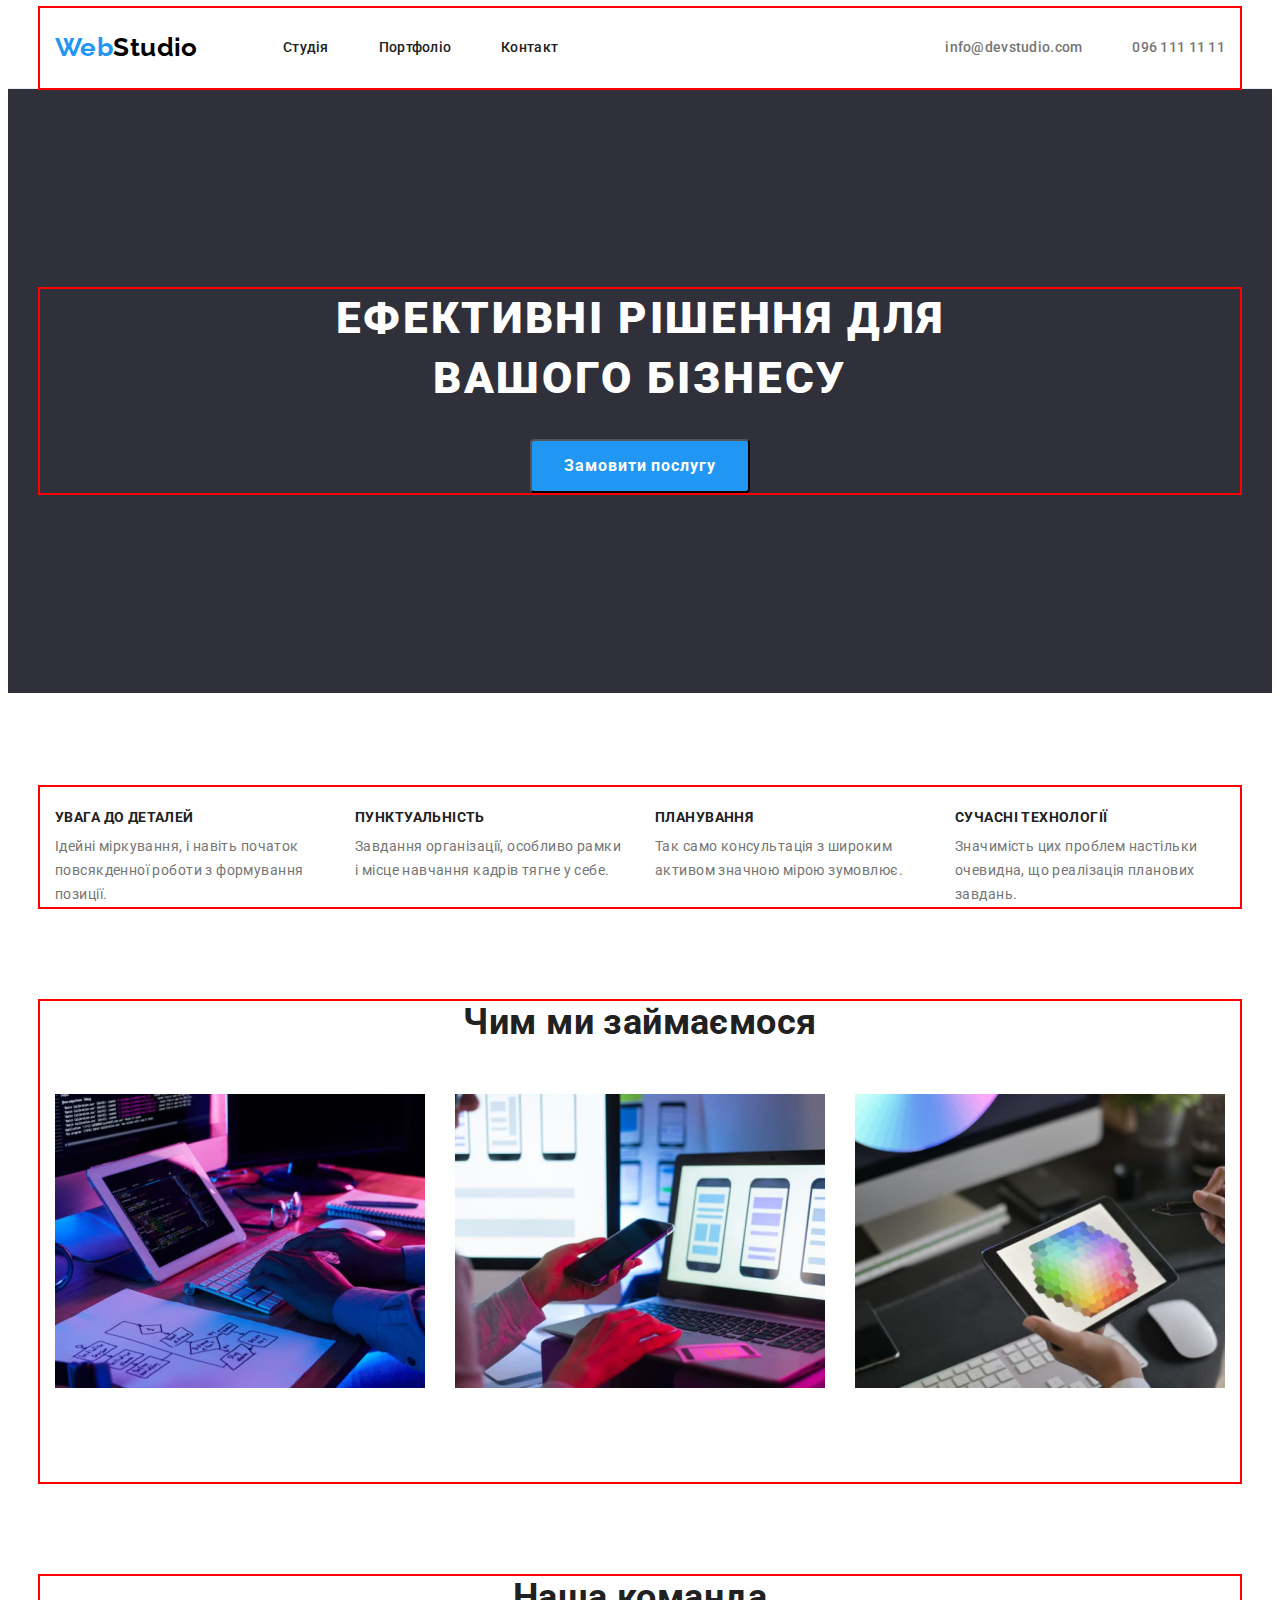
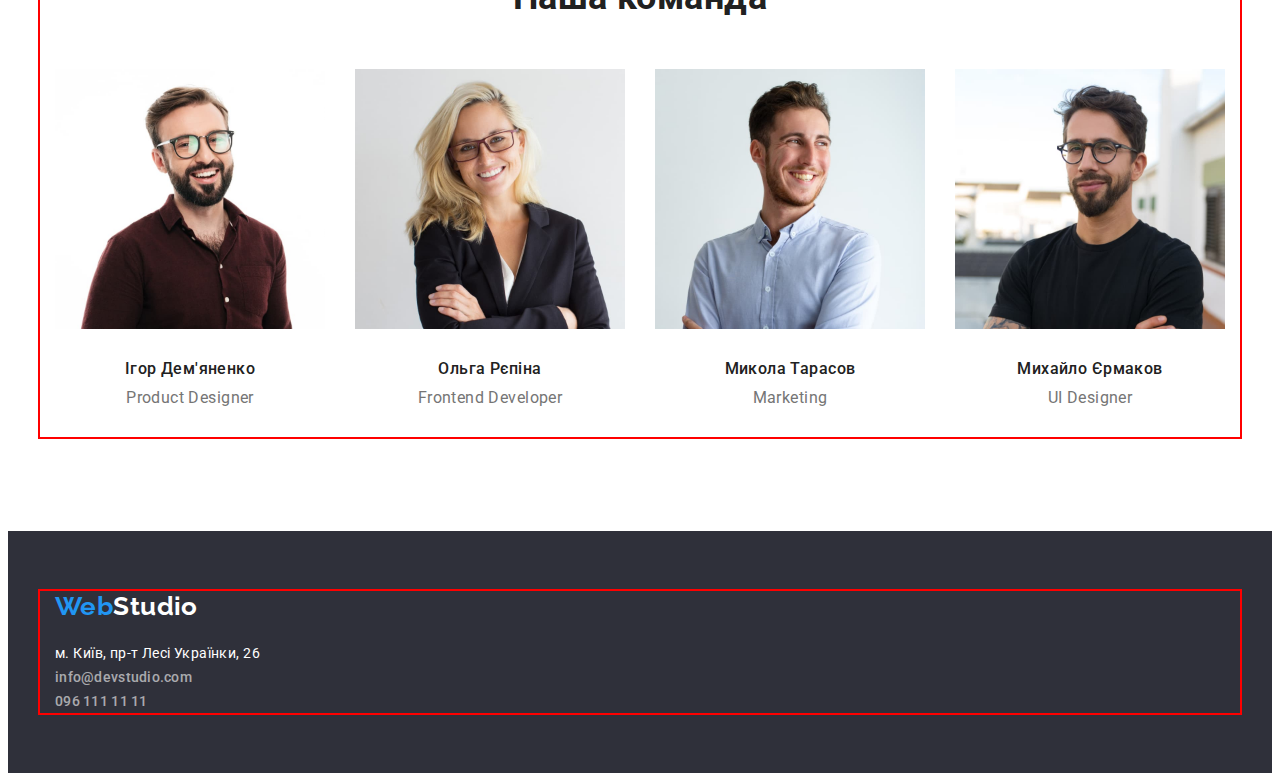
<file: index.html>
<!DOCTYPE html>
<html lang="en">
<head>
    <meta charset="UTF-8">
    <meta http-equiv="X-UA-Compatible" content="IE=edge">
    <meta name="viewport" content="width=device-width, initial-scale=1.0">
    <link rel="preconnect" href="https://fonts.googleapis.com"> 
    <link rel="preconnect" href="https://fonts.gstatic.com" crossorigin> 
    <link rel="preconnect" href="https://fonts.googleapis.com"> 
    <link rel="preconnect" href="https://fonts.gstatic.com" crossorigin> 
    <link href="https://fonts.googleapis.com/css2?family=Raleway:wght@700&family=Roboto:wght@400;500;700;900&display=swap" rel="stylesheet">
    <link rel="stylesheet" href="https://cdnjs.cloudflare.com/ajax/libs/modern-normalize/1.1.0/modern-normalize.min.css" integrity="sha512-wpPYUAdjBVSE4KJnH1VR1HeZfpl1ub8YT/NKx4PuQ5NmX2tKuGu6U/JRp5y+Y8XG2tV+wKQpNHVUX03MfMFn9Q==" crossorigin="anonymous" referrerpolicy="no-referrer" />
    <link rel="stylesheet" href="./css/styles.css" />
    <title>Студія</title>
</head>
<body>
    <!--header-->  
    <header class="header">
     <div class="container header-wrap">
      <a class="logo" href="./index.html">Web<span class="accent-header">Studio</span></a>
        <nav class="site-nav">    
        <ul class="nav">
            <li class="item-nav link"><a href="./index.html" class="link curent">Студія</a></li>
            <li class="item-nav link"><a href="./portfolio.html" class="link">Портфоліо</a></li>
            <li class="item-nav link"><a href="./contact.html" class="link">Контакт</a></li>
        </ul>
        </nav>
          <ul class="auth-nav">
          <li class="item-contact">
            <a href="mailto:info@devstudio.com" class="contact">info@devstudio.com</a>
            </li>
          <li class="item-contact">
            <a class="contact" href="tel:0961111111">096 111 11 11</a>
          </li>
        </ul>
     </div>
    </header>
    <!--main-->
    <main>
        <!--main content-->
      <section class="main-section">
       <div class="container main-wrap">
        <h1 class="main-title">Ефективні рішення для вашого бізнесу</h1>
        <!--main button-->
        <button type="button" class="main-button">
        Замовити послугу
        </button>
       </div>
      </section>
      <!--about-->
      <section class="section-about">
       <div class="container">
        <h2  class="hiden-title">Акценти у роботі</h2>
          <ul class="about">
            <li class="text-wrap">
              <h3 class="title">УВАГА ДО ДЕТАЛЕЙ</h3>
              <p class="text">Ідейні міркування, і навіть початок повсякденної роботи з формування позиції.</p>
            </li>
            <li class="text-wrap">
              <h3 class="title">ПУНКТУАЛЬНІСТЬ</h3>
              <p class="text">Завдання організації, особливо рамки і місце навчання кадрів тягне у себе.</p>
            </li>
            <li class="text-wrap">
              <h3 class="title">ПЛАНУВАННЯ</h3>
              <p class="text">Так само консультація з широким активом значною мірою зумовлює.</p>
            </li>
            <li class="text-wrap">
              <h3 class="title">СУЧАСНІ ТЕХНОЛОГІЇ</h3>
              <p class="text">Значимість цих проблем настільки очевидна, що реалізація планових завдань.</p>
            </li>
          </ul>
       </div> 
      </section>
      <!--activity-->
      <section class="section-activity"> 
       <div class="container main-activity">
        <h2 class="section-title">Чим ми займаємося</h2>
         <ul class="activity">             
            <li class="activity-item"><div >
              <img src="./images/picture-1.jpg" 
              alt="image computer" width="370" height="294"/>
              </div>
            </li>
            <li class="activity-item"><div>
              <img src="./images/picture-2.jpg"
              alt="image smartphone" width="370" height="294"/>
              </div>
            </li>
            <li class="activity-item"><div>
              <img src="./images/picture-3.jpg"
              alt="image tablet" width="370" height="294"/>
                </div>
            </li>
        </ul>
       </div> 
      </section>
      <!--team-->
      <section class="section-team">
           <div class="container">
          <h2 class="section-title">Наша команда</h2>
          <!--specialists-->
          <ul class="main-team"> 
              <li class="card-element"><div>                             
                  <img
                  class="card-image"
                  src="./images/photo-1.jpg"
                  alt="image specialist" width="270"
                  /> 
                  <div class="card-title"><h3 class="card-name">Ігор Дем'яненко</h3>   
                  <p class="card-description">Product Designer</p></div></div> 
              </li>
              <li class="card-element"><div>
                  <img
                  class="card-image"
                  src="./images/photo-2.jpg"
                  alt="image specialist" width="270"
                  />
                  <div class="card-title"><h3 class="card-name">Ольга Рєпіна</h3>
                  <p class="card-description">Frontend Developer</p></div></div>
              </li> 
              <li class="card-element"><div>
                <img
                class="card-image"
                src="./images/photo-3.jpg"
                alt="image specialist" width="270"
                />
                <div class="card-title"><h3 class="card-name">Микола Тарасов</h3>
                <p class="card-description">Marketing</p></div></div>
              </li>
              <li class="card-element"><div>
                <img
                  class="card-image"
                  src="./images/photo-4.jpg"
                  alt="image specialist" width="270"/>
                  <div  class="card-title"><h3 class="card-name">Михайло Єрмаков</h3>
                  <p class="card-description">UI Designer</p></div></div>
              </li>
          </ul> 
       </div>   
      </section>
    </main>
    <!-- footer --> 
    <footer class="section-footer">
     <div class="container body-footer">
      <a class="logo" href="./studio.html">Web<span class="accent-footer">Studio</span></a>
      <div class="address-wrap">
        <address>
          <p class="address">м. Київ, пр-т Лесі Українки, 26</p>
          <ul class="contact">
            <li><a class="footer-contact" href="mailto:info@devstudio.com">info@devstudio.com</a></li>
            <li><a class="footer-contact" href="tel:0961111111">096 111 11 11</a></li>
          </ul>
        </address>
      </div>
     </div>
    </footer> 
</body>
</html>
</file>
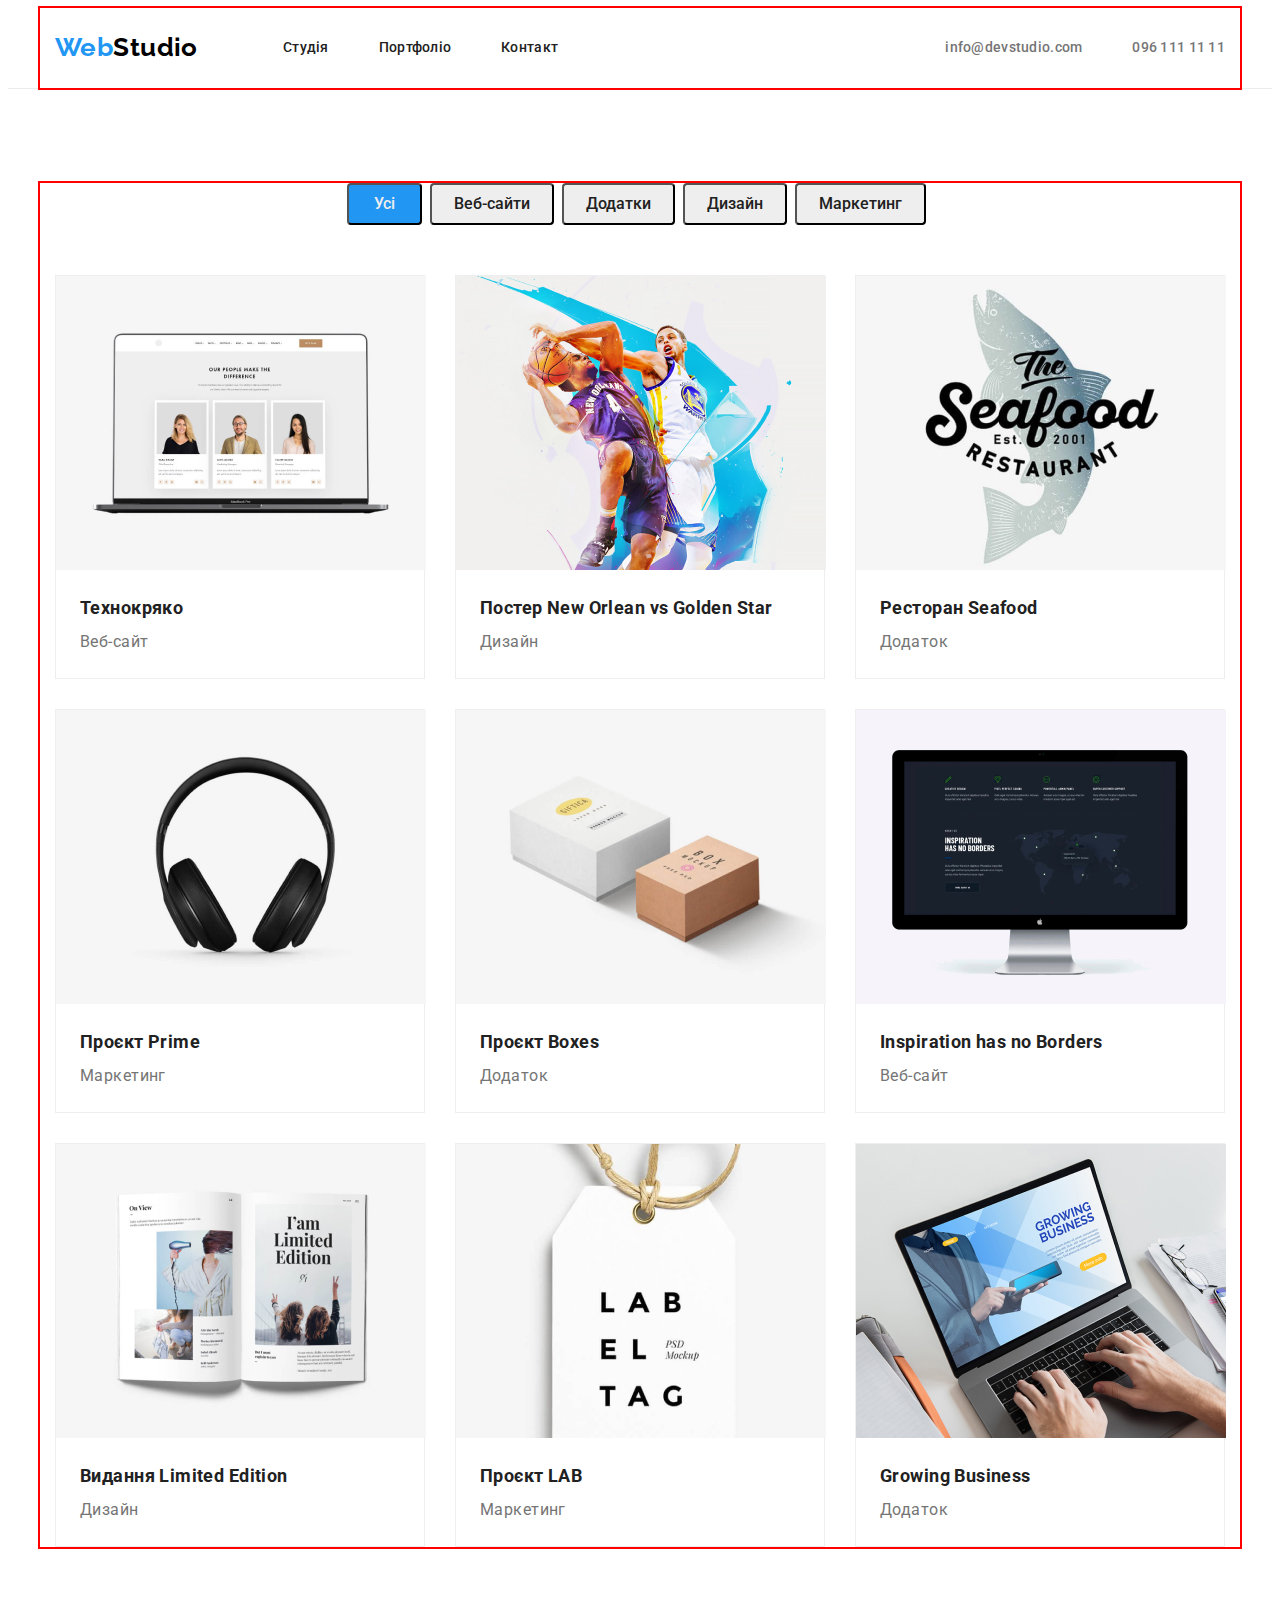
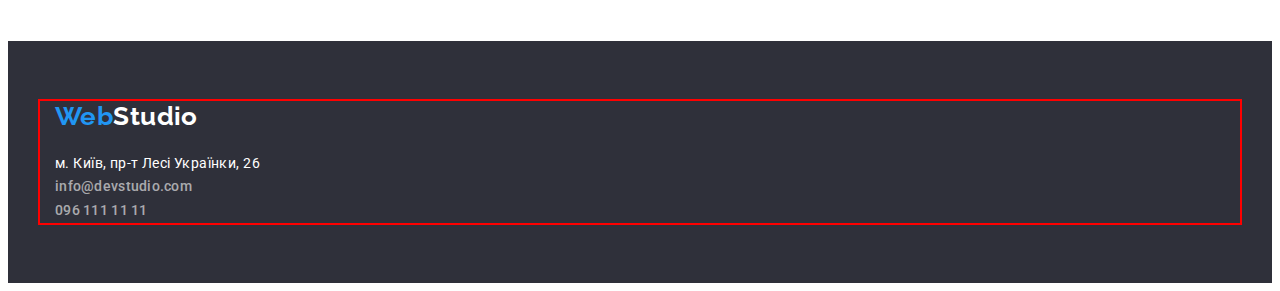
<file: portfolio.html>
<!DOCTYPE html>
<html lang="en">
<head>
    <meta charset="UTF-8">
    <meta http-equiv="X-UA-Compatible" content="IE=edge">
    <meta name="viewport" content="width=device-width, initial-scale=1.0">
    <link rel="preconnect" href="https://fonts.googleapis.com"> 
    <link rel="preconnect" href="https://fonts.gstatic.com" crossorigin> 
    <link href="https://fonts.googleapis.com/css2?family=Raleway:wght@700&family=Roboto:wght@400;500;700&display=swap" rel="stylesheet">
    <link rel="stylesheet" href="https://cdnjs.cloudflare.com/ajax/libs/modern-normalize/1.1.0/modern-normalize.min.css" integrity="sha512-wpPYUAdjBVSE4KJnH1VR1HeZfpl1ub8YT/NKx4PuQ5NmX2tKuGu6U/JRp5y+Y8XG2tV+wKQpNHVUX03MfMFn9Q==" crossorigin="anonymous" referrerpolicy="no-referrer" />
    <link rel="stylesheet" href="./css/styles.css" />
    <title>Студія</title>
</head>
<body>
      <!--header-->  
      <header class="header">
       <div class="container header-wrap">
        <a class="logo" href="./index.html">Web<span class="accent-header">Studio</span></a>
          <nav class="site-nav">    
          <ul class="nav">
              <li class="item-nav link"><a href="./index.html" class="link curent">Студія</a></li>
              <li class="item-nav link"><a href="./portfolio.html" class="link">Портфоліо</a></li>
              <li class="item-nav link"><a href="./contact.html" class="link">Контакт</a></li>
          </ul>
          </nav>
            <ul class="auth-nav">
            <li class="item-contact">
              <a href="mailto:info@devstudio.com" class="contact">info@devstudio.com</a>
              </li>
            <li class="item-contact">
              <a class="contact" href="tel:0961111111">096 111 11 11</a>
            </li>
          </ul>
       </div>
      </header>
  <!--main-->
  <main>
    <section class="main-portfolio">
      <!--main content-->
     <div class="container portfolio-nav">
      <!--buttons-->
      <ul class="buttons">
        <li class="button-nav"><button type="button" class="button">Усі</button></li>
        <li class="button-nav"><button type="button" class="button primary">Веб-сайти</button></li>
        <li class="button-nav"><button type="button" class="button primary">Додатки</button></li>
        <li class="button-nav"><button type="button" class="button primary">Дизайн</button></li>
        <li class="button-nav"><button type="button" class="button primary">Маркетинг</button></li>
      </ul> 
  <!--projects-->
      <ul class="main-project">
          <li class="project-element"><div><a class="project" href="">
                <img
                class="project-image"
                src="./images/project-1.jpg"
                alt="image portfolio" width="370"
                /> 
                <div class="project-titles"><h3 class="project-name">Технокряко</h3>   
                  <p class="project-description">Веб-сайт</p>
                </a></div></div>
            </li>
            <li class="project-element"><div><a class="project" href="">
                <img
                class="project-image"
                src="./images/project-2.jpg"
                alt="image portfolio" width="370"
                />
                <div class="project-titles"><h3 class="project-name">Постер New Orlean vs Golden Star</h3>
                <p class="project-description">Дизайн</p>
                </a></div></div>
            </li> 
            <li class="project-element"><div><a class="project" href="">
              <img
              class="project-image"
              src="./images/project-3.jpg"
              alt="image portfolio" width="370"
              />
              <div class="project-titles"><h3 class="project-name">Ресторан Seafood</h3>
              <p class="project-description">Додаток</p>
              </a></div></div>
            </li>
            <li class="project-element"><div><a class="project" href="">
                <img
                class="project-image"
                src="./images/project-4.jpg"
                alt="image portfolio" width="370"/>
                <div class="project-titles"><h3 class="project-name">Проєкт Prime</h3>
                <p class="project-description">Маркетинг</p>
                </a></div></div>
            </li>
            <li class="project-element"><div><a class="project" href="">
              <img
              class="project-image"
              src="./images/project-5.jpg"
              alt="image portfolio" width="370"
              /> 
              <div class="project-titles"><h3 class="project-name">Проєкт Boxes</h3>   
                <p class="project-description">Додаток</p>
                </a></div></div>
          </li>
          <li class="project-element"><div><a class="project" href="">
              <img
              class="project-image"
              src="./images/project-6.jpg"
              alt="image portfolio" width="370"
              />
              <div class="project-titles"><h3 class="project-name">Inspiration has no Borders</h3>
              <p class="project-description">Веб-сайт</p>
              </a></div></div>
          </li> 
          <li class="project-element"><div><a class="project" href="">
            <img
            class="project-image"
            src="./images/project-7.jpg"
              alt="image portfolio" width="370"
            />
            <div class="project-titles"><h3 class="project-name">Видання Limited Edition</h3>
            <p class="project-description">Дизайн</p>
            </a></div></div>
          </li>
          <li class="project-element"><div><a class="project" href="">
              <img
              class="project-image"
              src="./images/project-8.jpg"
              alt="image portfolio" width="370"/>
              <div class="project-titles"><h3 class="project-name">Проєкт LAB</h3>
              <p class="project-description">Маркетинг</p>
              </a></div></div>
          </li>
          <li class="project-element"><div><a class="project" href="">
            <img
              class="project-image"
              src="./images/project-9.jpg"
              alt="image portfolio" width="370"/>
              <div class="project-titles"><h3 class="project-name">Growing Business</h3>
              <p class="project-description">Додаток</p>
              </a></div></div>
          </li>
      </ul>
    </div>
    </section>   
  </main>
    <!-- footer --> 
    <footer class="section-footer">
     <div class="container body-footer">
        <a class="logo" href="./studio.html">Web<span class="accent-footer">Studio</span></a>
        <div class="address-wrap">
          <address>
            <p class="address">м. Київ, пр-т Лесі Українки, 26</p>
            <ul class="contact">
              <li><a class="footer-contact" href="mailto:info@devstudio.com">info@devstudio.com</a></li>
              <li><a class="footer-contact footer-tel" href="tel:0961111111">096 111 11 11</a></li>
            </ul>
          </address>
        </div>
     </div>
      </footer> 
  </body>
  </html>
</file>
<file: css/styles.css>
:root {
  --primary-text-color: #757575;
  --title-text-color: #212121;
  --accent-color: #2196f3;
  --primary-white-color: #ffffff;
  --logo-color: #000000;
  --background-color: #2f303a;
  --button-color: #eeeeee;
  --accent-text-color: #ffffff99;
  --accent-line-color: #ECECEC;
}

p,
h1,
h2,
h3,
h4,
h5,
h6 {
margin: 0;
}

ul {
margin: 0; 
padding-left: 0;
list-style: none;
}

li {
  margin: 0;
  line-height: initial;
}

button {
  cursor: pointer;
}

img {
  display: block;
}

address {
  font-style: normal;
}

html {
  box-sizing: border-box; 
}
 *,
*::before,
*::after {
  box-sizing: inherit;
}

.container {
max-width: 1200px;
padding-left: 15px;
padding-right: 15px;
margin: 0 auto;
outline: 2px solid red;
}


body {
  font-family: 'Roboto', sans-serif;
  letter-spacing: 0.03em;
  color: var(--title-text-color);
  background-color: var(--primary-white-color);
  font-size: 14px;
  line-height: 1.1;
}

address {
  font-style: normal;
  color: var(--primary-white-color);
}
footer {
  font-family: 'Roboto', sans;
}
/* -------------------------------HEADER------------------------------ */

.header-wrap {
  display: flex;
  align-items: center;
  padding-top: 24px;
  padding-bottom: 25px;
  height: 80px;
  }
.header {
  border-bottom: 1px solid var(--accent-line-color);
}
.logo {
display: block;
width: 135px;
height: 31px;

  /* WebStudio */
  font-family: 'Raleway';
  font-style: normal;
  font-weight: 700;
  font-size: 26px;
  line-height: 1.2;
  text-decoration: none;
  color: var(--accent-color);
}
.accent-header {
  color: var(--logo-color);
}

/* Site nav */
.site-nav, .nav {
  display: flex;
}
.site-nav {
  margin-left: 93px;
}


.site-nav .link:not(:last-child) {
  color: var(--title-text-color);
  margin-right: 50px;
}
.site-nav, .link:hover,
.site-nav, .link:focus {
  color: var(--title-text-color);
}
.nav, .link, .curent {
  color: var(--accent-color);
}
.auth-nav  {
  display: flex;

}
.auth-nav, .item-contact + .item-contact, .contact  {
  margin-left: auto;
  margin-right: 0;
}
.item-contact {
  margin-right: 50px;
}

.link {
  text-decoration: none;
  font-weight: 500;
  font-size: 14px;
  line-height: 1.1;
  letter-spacing: 0.02em;
  color: var(--title-text-color);
}
.link:hover,
.link:focus {
  color: var(--accent-color);
}
/* -------------------------------MAIN------------------------------- */
.main-section {
  padding-top: 200px;
  padding-bottom: 200px;
  background-color: var(--background-color);
}
.main-wrap {
  display: block;
  margin: 0 auto;
}

.main-title {
  display: block;
  width: 696px;
  margin: 0px auto 30px auto;
  font-weight: 900;
  font-size: 44px;
  line-height: 1.36;
  text-align: center;
  letter-spacing: 0.06em;
  text-transform: uppercase;
  color: var(--primary-white-color);
}
/* -------------------------------MAIN BUTTON-------------------------- */
.main-button {
  display: block;
  margin: 0 auto;
  font-family: inherit;
  font-weight: 700;
  font-size: 16px;
  line-height: 1.88;
  letter-spacing: 0.06em;
  color: var(--primary-white-color);
  background-color: var(--accent-color);
  cursor: pointer;
  border-radius: 4px;
  padding: 10px 32px;
}

.main-button:hover,
.main-button:focus {
  color: var(--accent-color);
  background-color: var(--primary-white-color);
}
/* ------------------ ABOUT----------------- */
.about {
  display: flex;
  flex-wrap: wrap;
}
.section-about {
  padding-top: 94px;
  padding-bottom: 94px;
}
.text-wrap {
margin-right: 30px;
align-items: center;
}


.text-wrap:nth-child(4n) {
  margin-right: 0;
}
.text-wrap:nth-child(-n + 4) {
  margin-bottom: 0;
  margin-top: 0;
}
.text-wrap {
  width: 270px;
}


.title {
  margin-bottom: 10px;
  font-weight: 700;
  font-size: 14px;
  line-height: 1.1;
  text-transform: uppercase;
  color: var(--title-text-color);
}

.hiden-title {
  visibility: hidden;
  opacity: 0;
}

.text {
  font-size: 14px;
  line-height: 1.7;
  color: var(--primary-text-color);
}
/* -----------------ACTIVITY---------------- */
.section-title {
  font-weight: 700;
  font-size: 36px;
  line-height: 1.2;
  text-align: center;
  margin-bottom: 50px;
}
.activity {
  display: flex;
  flex-wrap: wrap;

}
.activity-item {
  width: 370px;
}

.activity-item:not(:nth-child(3n)) {
  margin-right: 30px
}
.activity-item:nth-last-child(-n + 3) {
  padding-bottom: 94px;
}

/* ------------------TEAM--------------------- */
.section-team {
  padding-top: 94px;
  padding-bottom: 94px;
}
.card-name {
  margin-right: auto;
  margin-left: auto;
  font-weight: 500;
  font-size: 16px;
  line-height: 1.2;
  color: var(--title-text-color);
  text-align: center;
}
.card-description {
  font-size: 16px;
  line-height: 1.2;
  color: var(--primary-text-color); 
  text-align: center;
}

.main-team {
display: flex;
flex-wrap: wrap;
}
.card-title {
  padding-top: 30px;
  padding-bottom: 30px;
}

.card-description {
  padding-top: 10px;
  margin-right: auto;
  margin-left: auto;

}
.card-element {
width: 270px;
height: 368px;
margin-right: 30px;
margin-bottom: 50px;
}
.card-element:nth-child(4n) {
  margin-right: 0;
}
.card-element:nth-child(-n + 4) {
  margin-bottom: 0;
}
/* ----------------------------------FOOTER------------------------------- */
.section-footer {
  background-color: var(--background-color);
  padding-bottom: 60px;
  padding-top: 60px;
}
.logo-footer {
  text-decoration: none;
  font-weight: 700;
  font-size: 26px;
  line-height: 1.2;
  color: var(--accent-color);
}

.accent-footer {
  color: var(--primary-white-color);
}

.address {
  margin-top: 20px;
  font-family: inherit;
  text-decoration: none;
  font-size: 14px;
  line-height: 1.7;
  color: var(--primary-white-color);
}
.footer-contact {
  margin-top: 9px;
  font-size: 14px;
  line-height: 1.7;
  color: var(--accent-text-color);
  text-decoration: none;
}
.footer-tel {
margin-top: 9px;
}


.footer-contact:hover,
.footer-contact:focus {
  color: var(--accent-text-color);
  text-decoration: none;
}



/* ------------------------------PORTFOLIO------------------------------- */
.main-portfolio {
padding-top: 94px;
padding-bottom: 94px;
}

.portfolio-nav {
  margin: 0 auto;
}
/* Contacts */
.contact {
  font-weight: 500;
  font-size: 14px;
  line-height: 1.14;
  color: var(--primary-text-color);
  text-decoration: none;
  letter-spacing: 0.02em;
}
.contact:hover,
.contact:focus {
  color: var(--accent-color);
}
/* Buttons */
.button {
  font-weight: 500;
  font-size: 16px;
  line-height: 1.6;
  color: var(--button-color);
  background-color: var(--accent-color);
  padding: 6px 25px;
  border-radius: 4px;
}

.primary {
  min-width: 73px;
  color: var(--title-text-color);
  background-color: var(--button-color);
  padding: 6px 22px;
}

.button, 
.primary {
  display: block;
  text-decoration: none;
  font-family: inherit;
  cursor: pointer;
  border-radius: 4px;
}

.button-nav, .button:not(:last-child) {
  margin-right: 8px;
}

.button:hover,
.button:focus {
  color: var(--accent-color);
  background-color: var(--button-color);
}

.buttons {
  display:flex;
  align-items: center;
  justify-content: center;
  margin-bottom: 50px;
}
.project-titles {
  padding: 20px 24px;
}
.project {
  text-decoration: none;
}
.project-name {
  font-weight: 700;
  font-size: 18px;
  line-height: 2;
  color: var(--title-text-color);
}
.project-description {
  font-size: 16px;
  line-height: 2;
  color: var(--primary-text-color);
}

.main-project {
display: flex;
flex-wrap: wrap;
align-items: center;
gap: 30px;
}

.project-element {
width: 370px;
border: 1px solid var(--button-color);
}
.project-element:nth-child(3n) {
  margin-right: 0;
}
.project-element:nth-child(-n + 3) {
  margin-bottom: 0;
}
</file>
